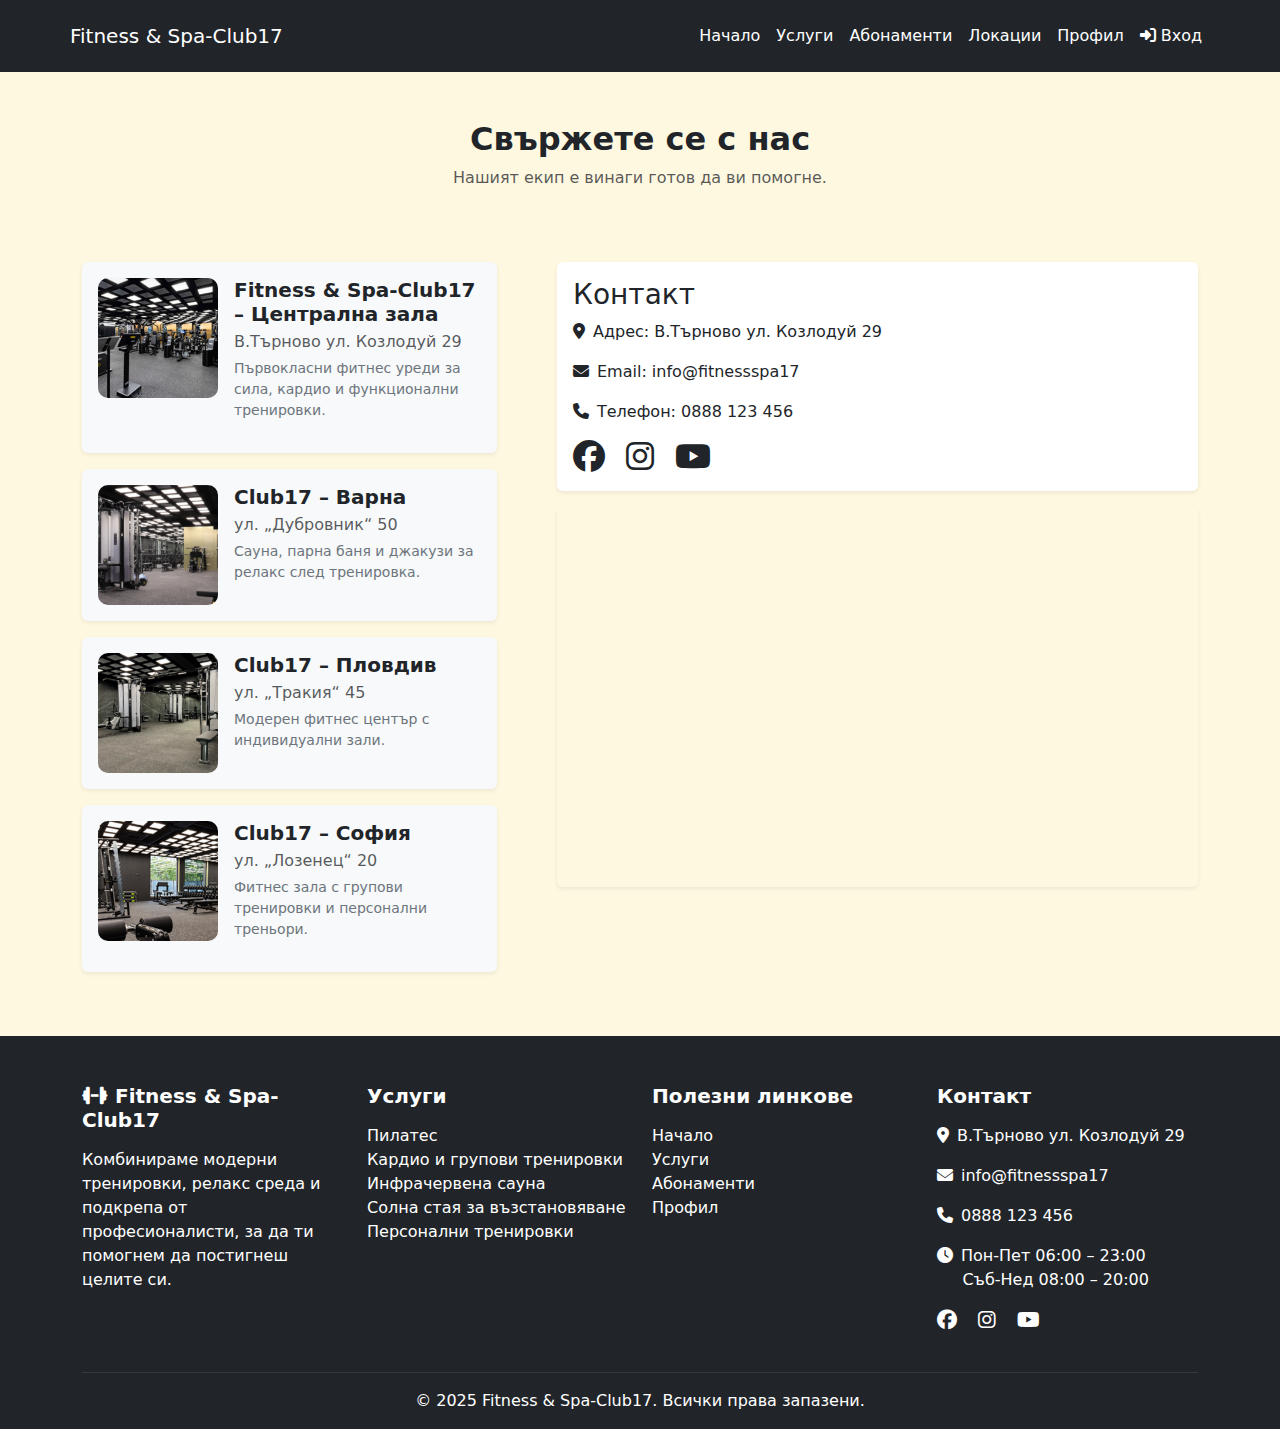
<file: location.html>
<!DOCTYPE html>
<html lang="bg">
<head>
  <meta charset="UTF-8">
  <meta name="viewport" content="width=device-width, initial-scale=1.0">
  <meta name="description" content="Фитнес локации.">
  <meta name="author" content="Наталия Богданова">
  <meta name="keywords" content="фитнес, клуб, спорт, здраве, тренировки">
  <title>Fitness & Spa-Club17 – Локации</title>
  <link href="https://cdn.jsdelivr.net/npm/bootstrap@5.3.2/dist/css/bootstrap.min.css" rel="stylesheet">
  <link rel="stylesheet" href="style.css">
  <link rel="stylesheet" href="https://cdnjs.cloudflare.com/ajax/libs/font-awesome/6.4.0/css/all.min.css">
  <link rel="icon" href="images/favicon1.png" type="image/x-icon">
</head>
<body class="body-yellow">
<header class="bg-dark text-white">
  <nav class="navbar navbar-expand-md navbar-dark container py-3">
    <a class="navbar-brand" href="index.html">Fitness & Spa-Club17</a>
    <button class="navbar-toggler" type="button" data-bs-toggle="collapse" data-bs-target="#navbarContent">
      <span class="navbar-toggler-icon"></span>
    </button>
    <div class="collapse navbar-collapse" id="navbarContent">
      <ul class="navbar-nav ms-auto text-end">
        <li class="nav-item"><a class="nav-link text-white" href="index.html">Начало</a></li>
        <li class="nav-item"><a class="nav-link text-white" href="rafik.html">Услуги</a></li>
        <li class="nav-item"><a class="nav-link text-white" href="pricing.html">Абонаменти</a></li>
        <li class="nav-item"><a class="nav-link text-white active" href="location.html">Локации</a></li>
        <li class="nav-item"><a class="nav-link text-white" href="profile.html">Профил</a></li>
        <li class="nav-item"><a class="nav-link text-white" href="login.html"><i class="fas fa-sign-in-alt"></i> Вход</a></li>
      </ul>
    </div>
  </nav>
</header>
<div class="text-center mt-5 mb-4">
  <h2 class="fw-bold">Свържете се с нас</h2>
  <p class="text-muted">Нашият екип е винаги готов да ви помогне.</p>
</div>
<section class="container py-5">
  <div class="row justify-content-center">
    <div class="col-12 col-md-6 col-lg-5 pe-lg-5">
      <div class="d-flex bg-light p-3 mb-3 rounded shadow-sm">
        <img src="images/зала1.png" class="me-3" alt="Fitness & Spa-Club17 – Централна зала" loading="lazy" style="width:120px; height:120px; object-fit:cover; border-radius:10px;">
        <div>
          <h5 class="fw-bold mb-1">Fitness & Spa-Club17 – Централна зала</h5>
          <p class="mb-1 text-muted">В.Търново ул. Козлодуй 29</p>
          <p class="small text-secondary">Първокласни фитнес уреди за сила, кардио и функционални тренировки.</p>
        </div>
      </div>
      <div class="d-flex bg-light p-3 mb-3 rounded shadow-sm">
        <img src="images/зала2.png" class="me-3" alt="Club17 – Варна" loading="lazy" style="width:120px; height:120px; object-fit:cover; border-radius:10px;">
        <div>
          <h5 class="fw-bold mb-1">Club17 – Варна</h5>
          <p class="mb-1 text-muted">ул. „Дубровник“ 50</p>
          <p class="small text-secondary">Саунa, парна баня и джакузи за релакс след тренировка.</p>
        </div>
      </div>
      <div class="d-flex bg-light p-3 mb-3 rounded shadow-sm">
        <img src="images/зала3.png" class="me-3" alt="Club17 – Пловдив" loading="lazy" style="width:120px; height:120px; object-fit:cover; border-radius:10px;">
        <div>
          <h5 class="fw-bold mb-1">Club17 – Пловдив</h5>
          <p class="mb-1 text-muted">ул. „Тракия“ 45</p>
          <p class="small text-secondary">Модерен фитнес център с индивидуални зали.</p>
        </div>
      </div>
      <div class="d-flex bg-light p-3 mb-3 rounded shadow-sm">
        <img src="images/зала4.png" class="me-3" alt="Club17 – София" loading="lazy" style="width:120px; height:120px; object-fit:cover; border-radius:10px;">
        <div>
          <h5 class="fw-bold mb-1">Club17 – София</h5>
          <p class="mb-1 text-muted">ул. „Лозенец“ 20</p>
          <p class="small text-secondary">Фитнес зала с групови тренировки и персонални треньори.</p>
        </div>
      </div>
    </div>
    <div class="col-lg-7">
      <div class="bg-white p-3 rounded shadow-sm mb-3">
        <h3>Контакт</h3>
        <p><i class="fas fa-map-marker-alt me-2"></i>Адрес: В.Търново ул. Козлодуй 29</p>
        <p><i class="fas fa-envelope me-2"></i>Email: info@fitnessspa17</p>
        <p><i class="fas fa-phone me-2"></i>Телефон: 0888 123 456</p>
        <div class="mt-3">
          <a href="https://www.facebook.com/fitnessspaclub17" class="me-3 text-dark"><i class="fab fa-facebook fa-2x"></i></a>
          <a href="https://www.instagram.com/fitness.spa17" class="me-3 text-dark"><i class="fab fa-instagram fa-2x"></i></a>
          <a href="https://www.youtube.com/" class="text-dark"><i class="fab fa-youtube fa-2x"></i></a>
        </div>
      </div>
      <div class="rounded shadow-sm overflow-hidden" style="height:380px;">
        <iframe src="https://www.google.com/maps/embed?pb=!1m18!1m12!1m3!1d728.6071227725805!2d25.630214073635532!3d43.07448613618735!2m3!1f0!2f0!3f0!3m2!1i1024!2i768!4f13.1!3m3!1m2!1s0x40a927e9684a3f39%3A0xddbd72c3cc5b9f8d!2z0KTQuNGC0L3QtdGBINGB0L_QsCDQutC70YPQsSAxNw!5e0!3m2!1sbg!2sbg!4v1761932580792!5m2!1sbg!2sbg" 
                loading="lazy" allowfullscreen class="w-100 h-100 border-0"></iframe>
      </div>
    </div>
  </div>
</section>
<footer class="bg-dark text-white text-start pt-5">
  <div class="container">
    <div class="row">
      <div class="col-md-3 mb-4">
        <h5 class="fw-bold mb-3"><i class="fas fa-dumbbell me-2"></i>Fitness & Spa-Club17</h5>
        <p>Комбинираме модерни тренировки, релакс среда и подкрепа от професионалисти, за да ти помогнем да постигнеш целите си.</p>
      </div>
      <div class="col-md-3 mb-4">
        <h5 class="fw-bold mb-3">Услуги</h5>
        <ul class="list-unstyled">
          <li><a href="rafik.html" class="text-white text-decoration-none">Пилатес</a></li>
          <li><a href="rafik.html" class="text-white text-decoration-none">Кардио и групови тренировки</a></li>
          <li><a href="rafik.html" class="text-white text-decoration-none">Инфрачервена сауна</a></li>
          <li><a href="rafik.html" class="text-white text-decoration-none">Солна стая за възстановяване</a></li>
          <li><a href="rafik.html" class="text-white text-decoration-none">Персонални тренировки</a></li>
        </ul>
      </div>
      <div class="col-md-3 mb-4">
        <h5 class="fw-bold mb-3">Полезни линкове</h5>
        <ul class="list-unstyled">
          <li><a href="index.html" class="text-white text-decoration-none">Начало</a></li>
          <li><a href="rafik.html" class="text-white text-decoration-none">Услуги</a></li>
          <li><a href="pricing.html" class="text-white text-decoration-none">Абонаменти</a></li>
          <li><a href="profile.html" class="text-white text-decoration-none">Профил</a></li>
        </ul>
      </div>
      <div class="col-md-3 mb-4">
        <h5 class="fw-bold mb-3">Контакт</h5>
        <p><i class="fas fa-map-marker-alt me-2"></i>В.Търново ул. Козлодуй 29</p>
        <p><i class="fas fa-envelope me-2"></i>info@fitnessspa17</p>
        <p><i class="fas fa-phone me-2"></i>0888 123 456</p>
        <p><i class="fas fa-clock me-2"></i>Пон-Пет 06:00 – 23:00<br>&nbsp;&nbsp;&nbsp;&nbsp;&nbsp;Съб-Нед 08:00 – 20:00</p>
        <div class="mt-2">
          <a href="https://www.facebook.com/fitnessspaclub17" class="text-white me-3"><i class="fab fa-facebook fa-lg"></i></a>
          <a href="https://www.instagram.com/fitness.spa17" class="text-white me-3"><i class="fab fa-instagram fa-lg"></i></a>
          <a href="https://www.youtube.com/" class="text-white"><i class="fab fa-youtube fa-lg"></i></a>
        </div>
      </div>
    </div>
    <hr class="border-secondary">
    <div class="text-center pb-3">
      <p class="mb-0">&copy; 2025 Fitness & Spa-Club17. Всички права запазени.</p>
    </div>
  </div>
</footer>
<script src="https://cdn.jsdelivr.net/npm/bootstrap@5.3.2/dist/js/bootstrap.bundle.min.js"></script>
</body>
</html>
</file>
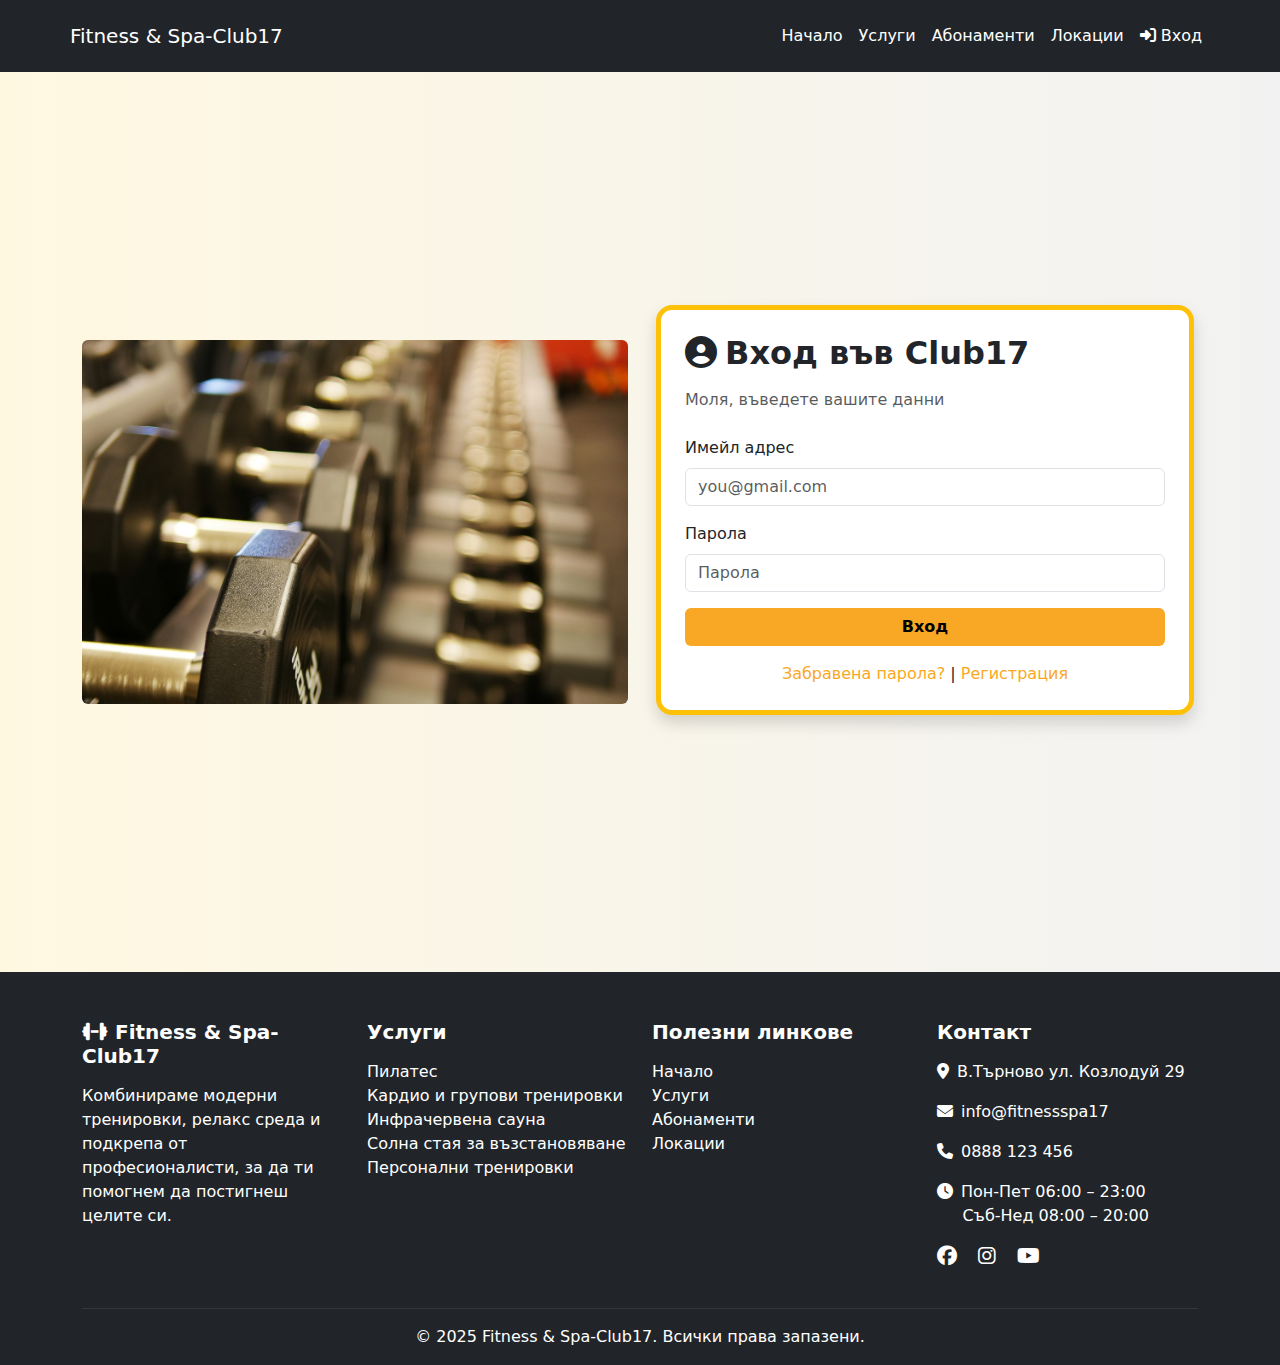
<file: login.html>
<!DOCTYPE html>
<html lang="bg">
<head>
  <meta charset="UTF-8">
  <meta name="viewport" content="width=device-width, initial-scale=1.0">
  <meta name="description" content="Вход за фитнес приложение.">
  <meta name="author" content="Наталия Богданова">
  <meta name="keywords" content="фитнес, клуб, спорт, здраве, тренировки">
  <title>Fitness & Spa-Club17 – Вход</title>
  <link href="https://cdn.jsdelivr.net/npm/bootstrap@5.3.2/dist/css/bootstrap.min.css" rel="stylesheet">
  <link rel="stylesheet" href="style.css">
  <link rel="stylesheet" href="https://cdnjs.cloudflare.com/ajax/libs/font-awesome/6.4.0/css/all.min.css">
  <link rel="icon" href="images/favicon1.png" type="image/x-icon">
</head>
<body>
<header class="bg-dark text-white">
  <nav class="navbar navbar-expand-md navbar-dark container py-3">
    <a class="navbar-brand" href="index.html">Fitness & Spa-Club17</a>
    <button class="navbar-toggler" type="button" data-bs-toggle="collapse" data-bs-target="#navbarContent">
      <span class="navbar-toggler-icon"></span>
    </button>
    <div class="collapse navbar-collapse" id="navbarContent">
      <ul class="navbar-nav ms-auto text-end">
        <li class="nav-item"><a class="nav-link text-white" href="index.html">Начало</a></li>
        <li class="nav-item"><a class="nav-link text-white" href="rafik.html">Услуги</a></li>
        <li class="nav-item"><a class="nav-link text-white" href="pricing.html">Абонаменти</a></li>
        <li class="nav-item"><a class="nav-link text-white" href="location.html">Локации</a></li>
        <li class="nav-item"><a class="nav-link text-white active" href="login.html"><i class="fas fa-sign-in-alt"></i> Вход</a></li>
      </ul>
    </div>
  </nav>
</header>
<section class="login-section py-4 py-md-5">
  <div class="container">
    <div class="row justify-content-center align-items-center g-4">
      <div class="col-md-6 d-none d-md-block">
        <img src="images/dumbel.jpg" class="img-fluid rounded" alt="Дъмбели във фитнес зала">
      </div>
      <div class="col-md-6 px-3 my-3 my-md-0">
        <div class="login-card p-4 card shadow rounded-4 border-start border-5 border-warning">
          <h2 class="fw-bold mb-3"><i class="fas fa-user-circle me-2"></i>Вход във Club17</h2>
          <p class="text-muted mb-4">Моля, въведете вашите данни</p>
          <form>
            <div class="mb-3">
              <label class="form-label">Имейл адрес</label>
              <input type="email" class="form-control" placeholder="you@gmail.com" required>
            </div>
            <div class="mb-3">
              <label class="form-label">Парола</label>
              <input type="password" class="form-control" placeholder="Парола" required>
            </div>
            <div class="d-grid mb-3">
              <button class="btn btn-login fw-semibold" type="submit" aria-label="Вход">Вход</button>
            </div>
            <div class="text-center login-links">
              <a href="#" aria-label="Забравена парола">Забравена парола?</a> | 
              <a href="#" aria-label="Регистрация">Регистрация</a>
            </div>
          </form>
        </div>
      </div>
    </div>
  </div>
</section>
<footer class="bg-dark text-white text-start pt-5">
  <div class="container">
    <div class="row">
      <div class="col-md-3 mb-4">
        <h5 class="fw-bold mb-3"><i class="fas fa-dumbbell me-2"></i>Fitness & Spa-Club17</h5>
        <p>Комбинираме модерни тренировки, релакс среда и подкрепа от професионалисти, за да ти помогнем да постигнеш целите си.</p>
      </div>
      <div class="col-md-3 mb-4">
        <h5 class="fw-bold mb-3">Услуги</h5>
        <ul class="list-unstyled">
          <li><a href="rafik.html" class="text-white text-decoration-none">Пилатес</a></li>
          <li><a href="rafik.html" class="text-white text-decoration-none">Кардио и групови тренировки</a></li>
          <li><a href="rafik.html" class="text-white text-decoration-none">Инфрачервена сауна</a></li>
          <li><a href="rafik.html" class="text-white text-decoration-none">Солна стая за възстановяване</a></li>
          <li><a href="rafik.html" class="text-white text-decoration-none">Персонални тренировки</a></li>
        </ul>
      </div>
      <div class="col-md-3 mb-4">
        <h5 class="fw-bold mb-3">Полезни линкове</h5>
        <ul class="list-unstyled">
          <li><a href="index.html" class="text-white text-decoration-none">Начало</a></li>
          <li><a href="rafik.html" class="text-white text-decoration-none">Услуги</a></li>
          <li><a href="pricing.html" class="text-white text-decoration-none">Абонаменти</a></li>
          <li><a href="location.html" class="text-white text-decoration-none">Локации</a></li>
        </ul>
      </div>
      <div class="col-md-3 mb-4">
        <h5 class="fw-bold mb-3">Контакт</h5>
        <p><i class="fas fa-map-marker-alt me-2"></i>В.Търново ул. Козлодуй 29</p>
        <p><i class="fas fa-envelope me-2"></i>info@fitnessspa17</p>
        <p><i class="fas fa-phone me-2"></i>0888 123 456</p>
        <p><i class="fas fa-clock me-2"></i>Пон-Пет 06:00 – 23:00<br>&nbsp;&nbsp;&nbsp;&nbsp;&nbsp;Съб-Нед 08:00 – 20:00</p>
        <div class="mt-2">
          <a href="https://www.facebook.com/fitnessspaclub17" class="text-white me-3" aria-label="Facebook"><i class="fab fa-facebook fa-lg"></i></a>
          <a href="https://www.instagram.com/fitness.spa17" class="text-white me-3" aria-label="Instagram"><i class="fab fa-instagram fa-lg"></i></a>
          <a href="https://www.youtube.com/" class="text-white" aria-label="YouTube"><i class="fab fa-youtube fa-lg"></i></a>
        </div>
      </div>
    </div>
    <hr class="border-secondary">
    <div class="text-center pb-3">
      <p class="mb-0">&copy; 2025 Fitness & Spa-Club17. Всички права запазени.</p>
    </div>
  </div>
</footer>
<script src="https://cdn.jsdelivr.net/npm/bootstrap@5.3.2/dist/js/bootstrap.bundle.min.js"></script>
</body>
</html>
</file>
<file: style.css>
.hero-section {
    position: relative;
}

.hero-btn {
    background-color: #f9a825;
    color: black;
    box-shadow: 0 4px 6px rgba(0,0,0,0.1);
}

.card-img-top {
    height: 220px;
    object-fit: cover;
}

.bg-light-custom {
    background: #f7f1da;
}

.text-dark-custom {
    color: #212529;
}

.bg-gray-custom {
    background: #f7f1da;
}


.trainer-card img.trainer-img {
    width: 180px;
    height: 180px;
    object-fit: cover;
}


.about-section {
    background: #f7f1da;
    color: #212529;
    padding: 70px 0;
}

.section-divider {
    width: 80px;
    height: 4px;
    background: #f9a825;
    margin: 0 auto 25px;
    border-radius: 2px;
}

.about-box {
    background: rgba(255,255,255,0.8);
    padding: 1.5rem;
    border-left: 6px solid #f9a825;
    border-radius: 1rem;
}


.stats-box {
    background: rgba(255,255,255,0.75);
    padding: 1rem;
    border-radius: 0.75rem;
}

.body-yellow {
    background-color: #fff8e1; 
}
.services-hero-section {
    padding: 60px 0;
    text-align: center;
    background-color: #fff8e1;
    border-bottom: 2px solid #212529;
}


.service-btn {
    background-color: #f9a825;
    color: black;
    font-weight: 600;
}

.card-img-top {
    width: 100%;
    object-fit: cover;
}


.service-img {
    height: 250px;
}

body {
    background-color: #fff8e1;
}


.card .btn {
    background-color: #f9a825;
    color: black;
    font-weight: 600;
}


.badge-popular {
    z-index: 1;
}

.text-muted-dark {
    color: #6c757d;
}

.carousel-inner .d-flex {
    gap: 1rem;
}


.body-yellow {
    background-color: #fff8e1; 
}


.location-item img {
    width: 120px;
    height: 120px;
    object-fit: cover;
    border-radius: 10px; 
}

.contact-card {
    background-color: #fff;
    padding: 1rem;
    border-radius: 0.5rem;
    box-shadow: 0 0.25rem 0.5rem rgba(0,0,0,0.1);
}

.map-container {
    height: 380px; 
    overflow: hidden;
    border-radius: 0.5rem; 
    box-shadow: 0 0.25rem 0.5rem rgba(0,0,0,0.1);
}

.map-container iframe {
    width: 100%;
    height: 100%;
    border: 0;
}

#avatarPreview {
    width: 120px;
    height: 120px;
    object-fit: cover;
    border-radius: 50%;
    border: 2px solid #ccc;
    margin-bottom: 0.5rem;
}

.btn-save {
    background-color: #f9a825; 
    color: black;
    font-weight: 600;
}


body {
    background-color: #f2f2f2;
}


.login-section {
    min-height: 100vh;
    display: flex;
    align-items: center;
    background: linear-gradient(to right, #fff8e1, #f2f2f2);
}


.login-section img {
    border-radius: 0.5rem;
}

.login-card {
    border-radius: 1rem;
    box-shadow: 0 0.25rem 0.5rem rgba(0,0,0,0.1);
    border-left: 5px solid #f9a825;
}


.btn-login {
    background-color: #f9a825;
    color: black;
    font-weight: 600;
}


.login-links a {
    color: #f9a825;
    text-decoration: none;
}

.login-links a:hover {
    text-decoration: underline;
}
</file>
